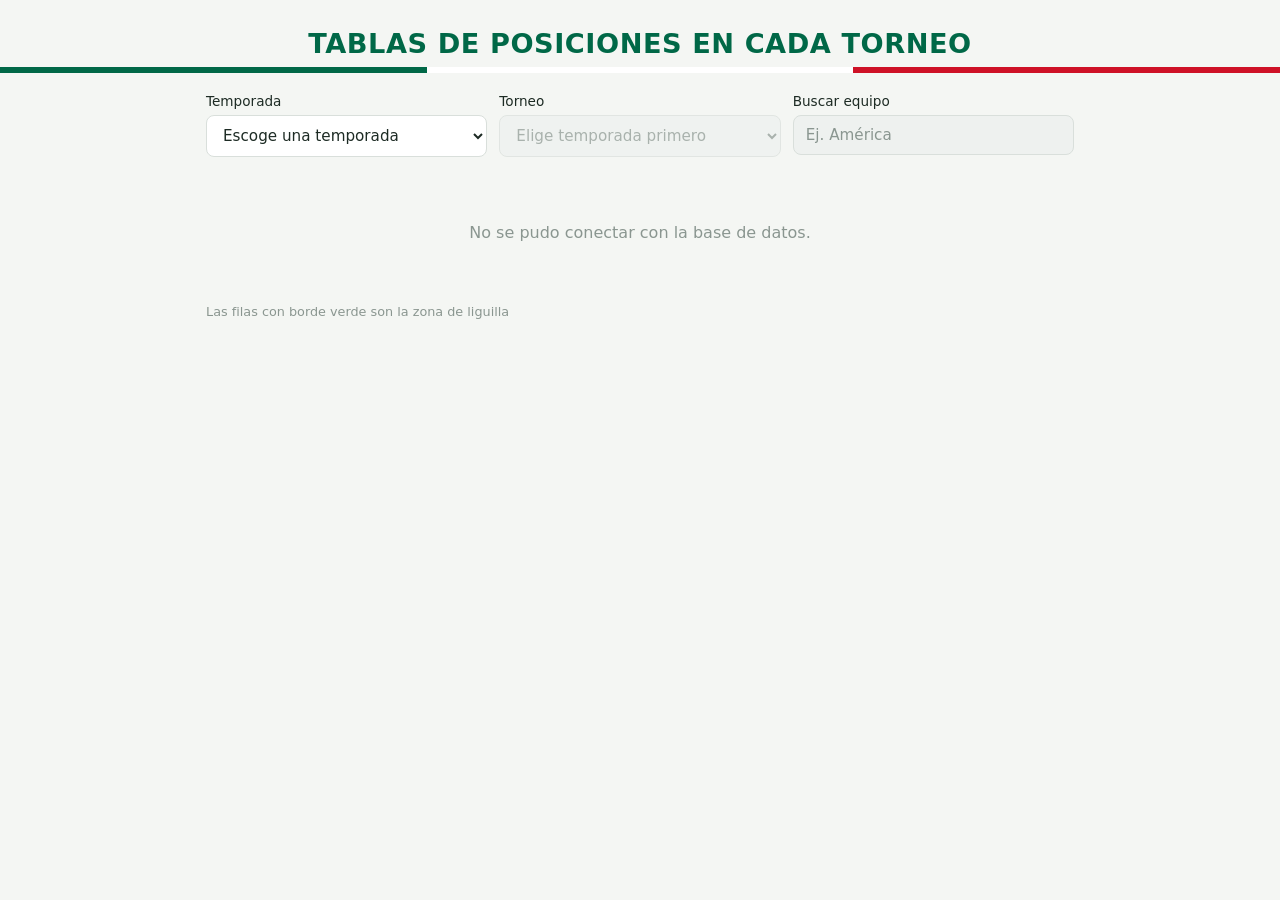
<file: liga-mx/liga-mx/index.html>
<!DOCTYPE html>
<html lang="es">
<head>
<meta charset="UTF-8">
<meta name="viewport" content="width=device-width, initial-scale=1">
<title>Liga MX · Tablas de posiciones</title>
<link rel="stylesheet" href="estilosposiciones.css">
</head>
<body>
<header>
  <h1>  Tablas de posiciones en cada torneo</h1>
</header>
<div class="encabezado"></div>
<div class="filtros">
  <div class="campo">
    <label for="temporada">Temporada</label>
    <select id="temporada"><option value="">Escoge una temporada</option></select>
  </div>
  <div class="campo">
    <label for="torneo">Torneo</label>
    <select id="torneo" disabled><option value="">Elige temporada primero</option></select>
  </div>
  <div class="campo">
    <label for="equipo">Buscar equipo</label>
    <input id="equipo" type="search" placeholder="Ej. América" disabled>
  </div>
</div>

<div class="tabla-wrap" id="resultado"><p class="msg">Selecciona una temporada</p></div>
<p class="nota">Las filas con borde verde son la zona de liguilla</p>

<script src="posiciones.js"></script>
</script>
</body>
</html>
</file>
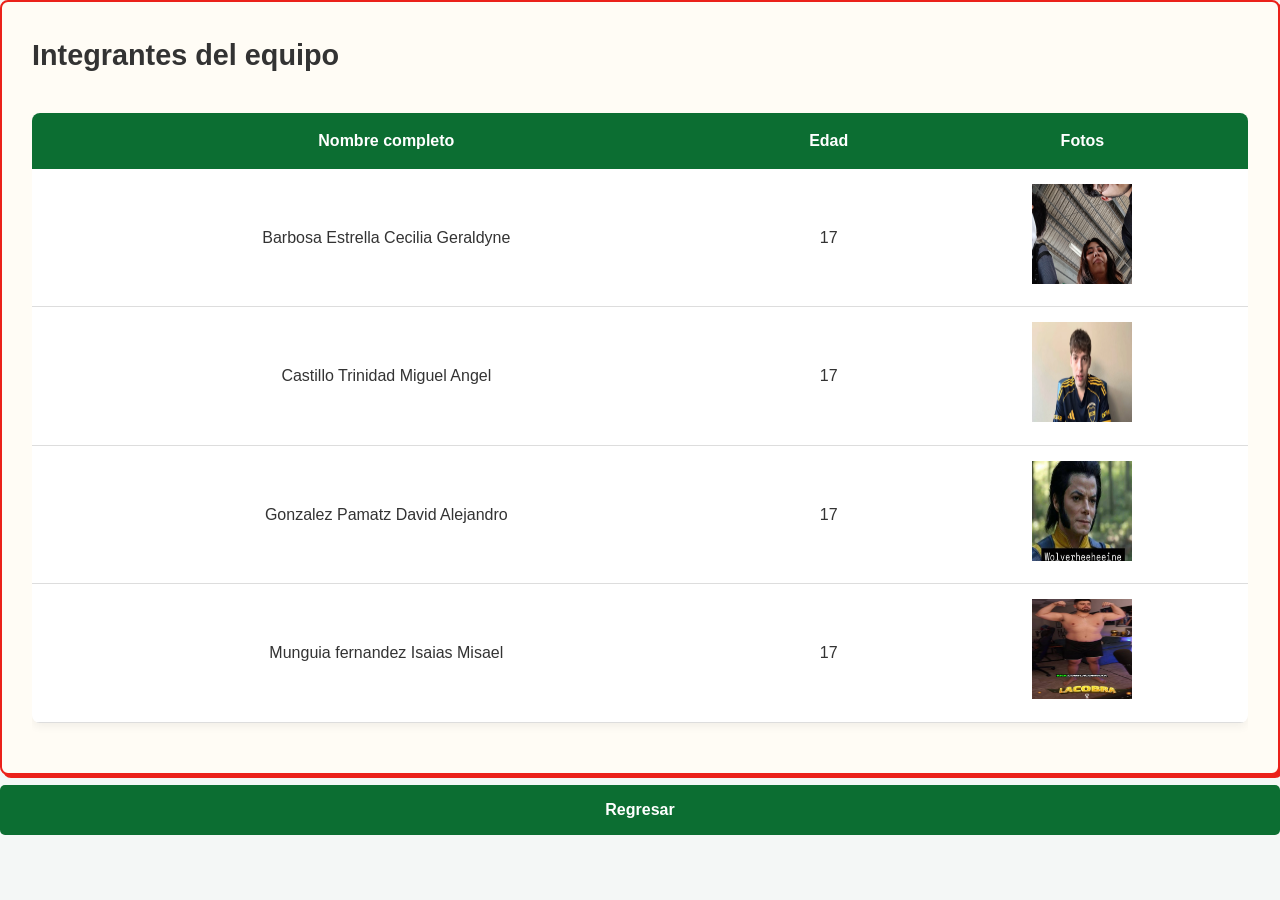
<file: conocenos.html>
<!DOCTYPE html>
<html lang="es">
<head>
    <meta charset="UTF-8">
    <meta name="viewport" content="width=device-width, initial-scale=1.0">
    <title>Conocenos</title>
     <link rel="stylesheet" href="css/estilos.css">
</head>
<body>
    
            <article class="articulo-contenido">
                <h2>Integrantes del equipo</h2>
                <div class="tabla-responsiva">
                    <table>
                        <thead>
                            <tr>
                                <th>Nombre completo</th>
                                <th>Edad</th>
                                <th>Fotos</th>
                            </tr>
                        </thead>
                        <tbody>
                            <tr>
                                <td>Barbosa Estrella Cecilia Geraldyne</td>
                                <td>17</td>
                                <td><img src="img/cecilia.jpg" alt="Foto de cecilia" width="100" height="100"></td>
                            </tr>
                            <tr>
                                <td>Castillo Trinidad Miguel Angel</td>
                                <td>17</td>
                                <td><img src="img/miguel.jpg" alt="Foto de miguel" width="100" height="100"></td>
                            </tr>
                            <tr>
                                <td>Gonzalez Pamatz David Alejandro</td>
                                <td>17</td>
                                <td><img src="img/David.jpg" alt="Foto de David" width="100" height="100"></td>
                            </tr>
                            <tr>
                                <td>Munguia fernandez Isaias Misael</td>
                                <td>17</td>
                                <td><img src="img/Isaias.jpg" alt="Foto de Isaias" width="100" height="100"></td>
                            </tr>
                        </tbody>
                    </table>
                </div>
            </article>
             <a href="index.html" target="_blank" class="btn-enlace">Regresar</a>
            </section>
</body>
</html>
</file>
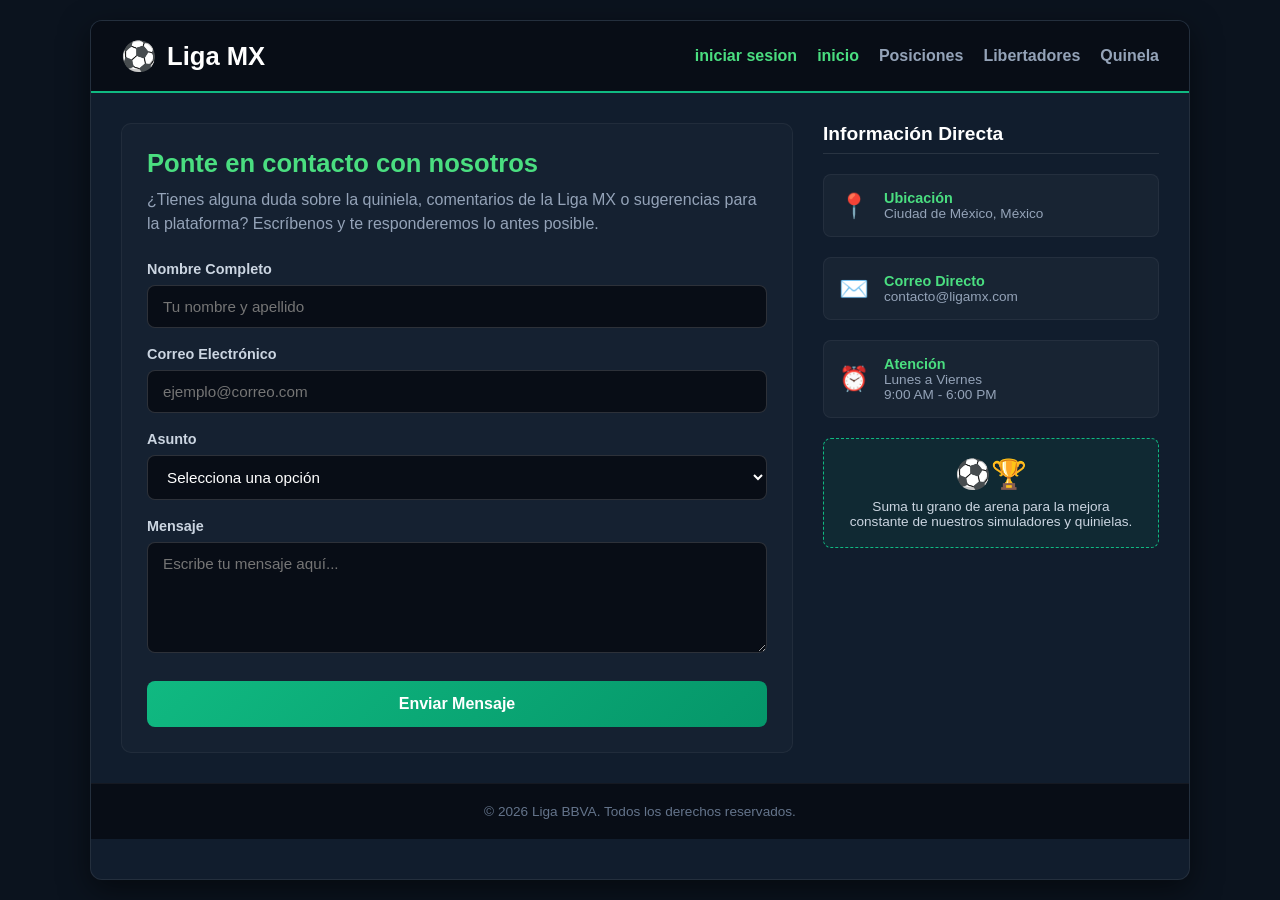
<file: Contacto.html>
<!DOCTYPE html>
<html lang="es">
<head>
    <meta charset="UTF-8">
    <meta name="viewport" content="width=device-width, initial-scale=1.0">
    <title>Contacto - Liga MX</title>
    <link rel="stylesheet" href="css/contacto.css">
</head>
<body>

    <div class="browser-frame">
        <!-- Encabezado / Navegación -->
        <header class="site-header">
            <div class="logo-container">
                <span class="logo-icon">⚽</span>
                <h1 class="site-title">Liga MX</h1>
            </div>
            <nav class="main-nav">
                <ul>
                    <li><a href="Ventana_de_sesion.html" class="active">iniciar sesion</a></li>
                    <li><a href="index.html" class="active">inicio</a></li>
                    <li><a href="liga-mx/liga-mx/index2.html">Posiciones</a></li>
                    <li><a href="libertadores.html">Libertadores</a></li>
                    <li><a href="ejercicios/quinela.html">Quinela</a></li>
                    
                </ul>
            </nav>
        </header>

        <!-- Contenido Principal -->
        <main class="site-main">
            <!-- Sección Formulario de Contacto -->
            <section class="content-section">
                <h2>Ponte en contacto con nosotros</h2>
                <p>¿Tienes alguna duda sobre la quiniela, comentarios de la Liga MX o sugerencias para la plataforma? Escríbenos y te responderemos lo antes posible.</p>

                <form class="contact-form" action="#" method="POST">
                    <div class="form-group">
                        <label for="nombre">Nombre Completo</label>
                        <input type="text" id="nombre" name="nombre" placeholder="Tu nombre y apellido" required>
                    </div>

                    <div class="form-group">
                        <label for="email">Correo Electrónico</label>
                        <input type="email" id="email" name="email" placeholder="ejemplo@correo.com" required>
                    </div>

                    <div class="form-group">
                        <label for="asunto">Asunto</label>
                        <select id="asunto" name="asunto" required>
                            <option value="" disabled selected>Selecciona una opción</option>
                            <option value="quiniela">Dudas sobre la Quiniela</option>
                            <option value="soporte">Soporte técnico</option>
                            <option value="sugerencia">Sugerencias o comentarios</option>
                            <option value="otro">Otro asunto</option>
                        </select>
                    </div>

                    <div class="form-group">
                        <label for="mensaje">Mensaje</label>
                        <textarea id="mensaje" name="mensaje" rows="5" placeholder="Escribe tu mensaje aquí..." required></textarea>
                    </div>

                    <button type="submit" class="btn-primary">Enviar Mensaje</button>
                </form>
            </section>

            <!-- Barra Lateral con información directa -->
            <aside class="sidebar">
                <h3>Información Directa</h3>
                
                <div class="info-card">
                    <span class="card-icon">📍</span>
                    <div>
                        <h4>Ubicación</h4>
                        <p>Ciudad de México, México</p>
                    </div>
                </div>

                <div class="info-card">
                    <span class="card-icon">✉️</span>
                    <div>
                        <h4>Correo Directo</h4>
                        <p>contacto@ligamx.com</p>
                    </div>
                </div>

                <div class="info-card">
                    <span class="card-icon">⏰</span>
                    <div>
                        <h4>Atención</h4>
                        <p>Lunes a Viernes<br>9:00 AM - 6:00 PM</p>
                    </div>
                </div>

                <div class="info-box">
                    <span class="globe-icon">⚽🏆</span>
                    <p>Suma tu grano de arena para la mejora constante de nuestros simuladores y quinielas.</p>
                </div>
            </aside>
        </main>

        <!-- Pie de página -->
        <footer class="site-footer">
            <p>&copy; 2026 Liga BBVA. Todos los derechos reservados.</p>
        </footer>
    </div>

</body>
</html>
</file>
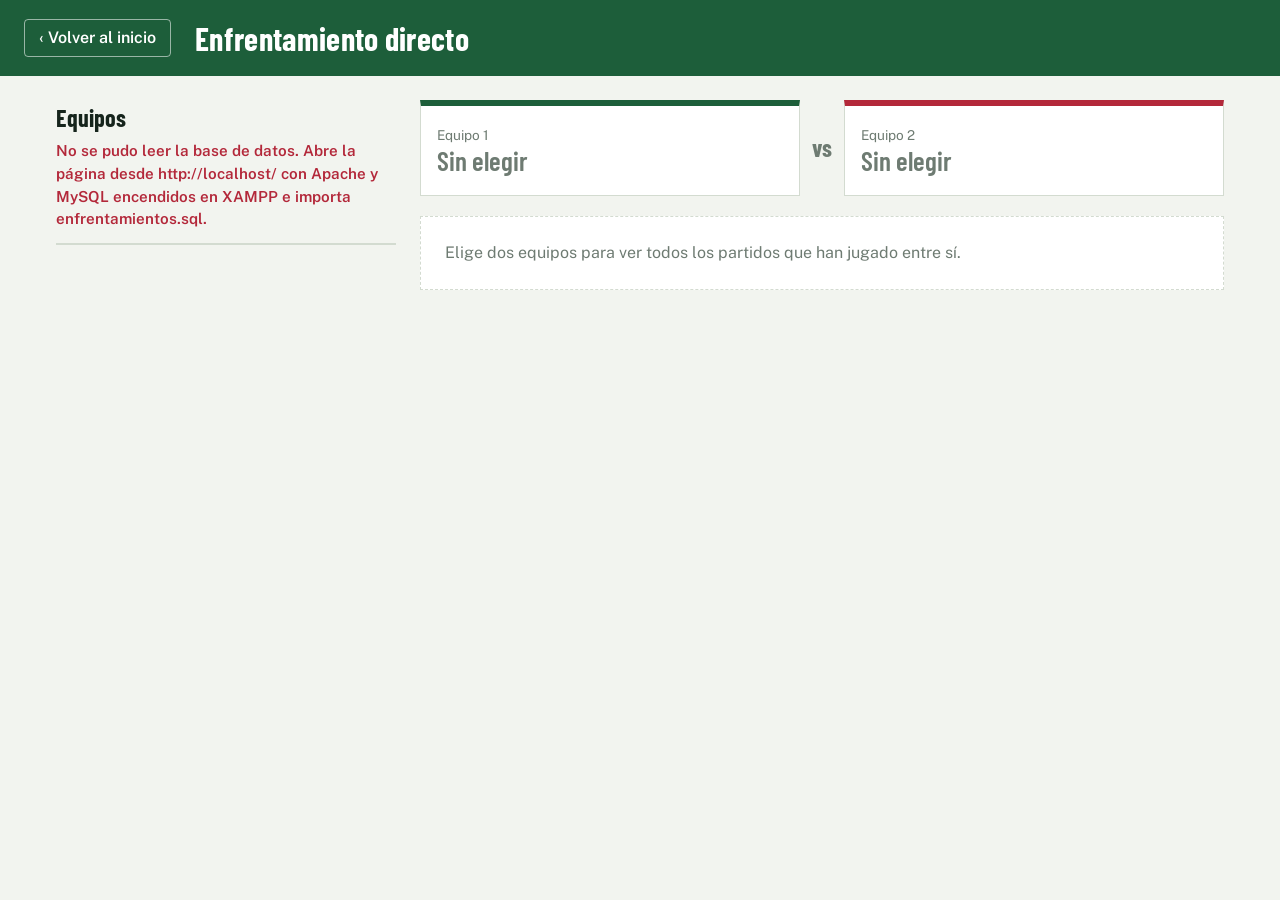
<file: enfrentamiento_directo.html>
<!DOCTYPE html>
<html lang="es">
<head>
    <meta charset="UTF-8">
    <meta name="viewport" content="width=device-width, initial-scale=1.0">
    <title>Enfrentamiento directo - Liga MX</title>
    <link rel="preconnect" href="https://fonts.googleapis.com">
    <link rel="preconnect" href="https://fonts.gstatic.com" crossorigin>
    <link href="https://fonts.googleapis.com/css2?family=Barlow+Condensed:wght@600;700&family=Public+Sans:wght@400;600&display=swap" rel="stylesheet">
    <link rel="stylesheet" href="css/enfrentamiento.css">
</head>
<body>
    <header class="barra">
        <a class="volver" href="index.html">&#8249; Volver al inicio</a>
        <h1>Enfrentamiento directo</h1>
    </header>

    <main class="tablero">
        <section class="lista" aria-labelledby="t-lista">
            <h2 id="t-lista">Equipos</h2>
            <p class="ayuda" id="ayuda" aria-live="polite"></p>
            <ul id="lista-equipos"></ul>
        </section>

        <section class="duelo" aria-labelledby="t-duelo">
            <h2 id="t-duelo" class="oculto">Duelo</h2>
            <div class="ranuras">
                <button type="button" class="ranura r1" id="ranura1"></button>
                <span class="vs">vs</span>
                <button type="button" class="ranura r2" id="ranura2"></button>
            </div>
            <div id="resultado" aria-live="polite"></div>
        </section>
    </main>

    <script src="js/enfrentamiento.js"></script>
</body>
</html>
</file>
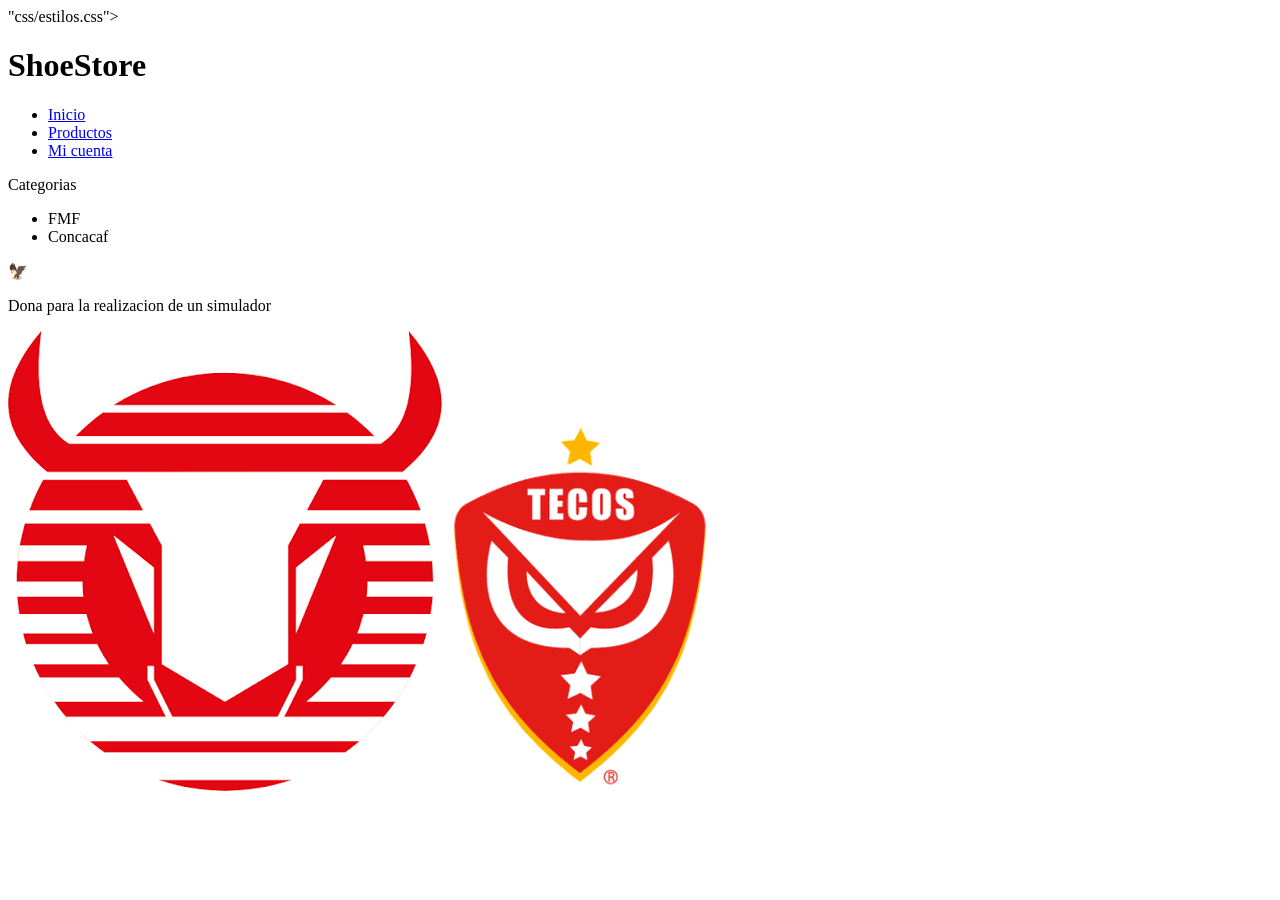
<file: examen.html>
<!DOCTYPE html>
<html lang="en">
<head>
    <meta charset="UTF-8">
    <meta name="viewport" content="width=device-width, initial-scale=1.0">
    <title>ShoeStore</title>
    "css/estilos.css">
</head>
<body>
     <header class="site-header">
        <div class="logo-container">
            
            <h1 class="site-title">ShoeStore</h1>
        </div>
    </header>
    
    <nav class="navbar">
        <ul class="nav-links">
            <li><a href="#">Inicio</a></li>
            <li><a href="#">Productos</a></li>
            <li><a href="#">Mi cuenta</a></li>
            </ul>
    </nav>
 <main class="layout-principal">
        <aside class="sidebar">
            <p>Categorias</p>
            <ul>
                <li>FMF</li>
                <li>Concacaf</li>
            </ul>
            <div class="info-box">
                <span class="globe-icon">🦅</span>
                <p>Dona para la realizacion de un simulador</p>
                <img src="img/toros.png" alt="Toros" class="main-image">
                <img src="img/tecos.png" alt="Tecos" class="main-image">
            </div>
        </aside>
</main>
</body>
</html>
</file>
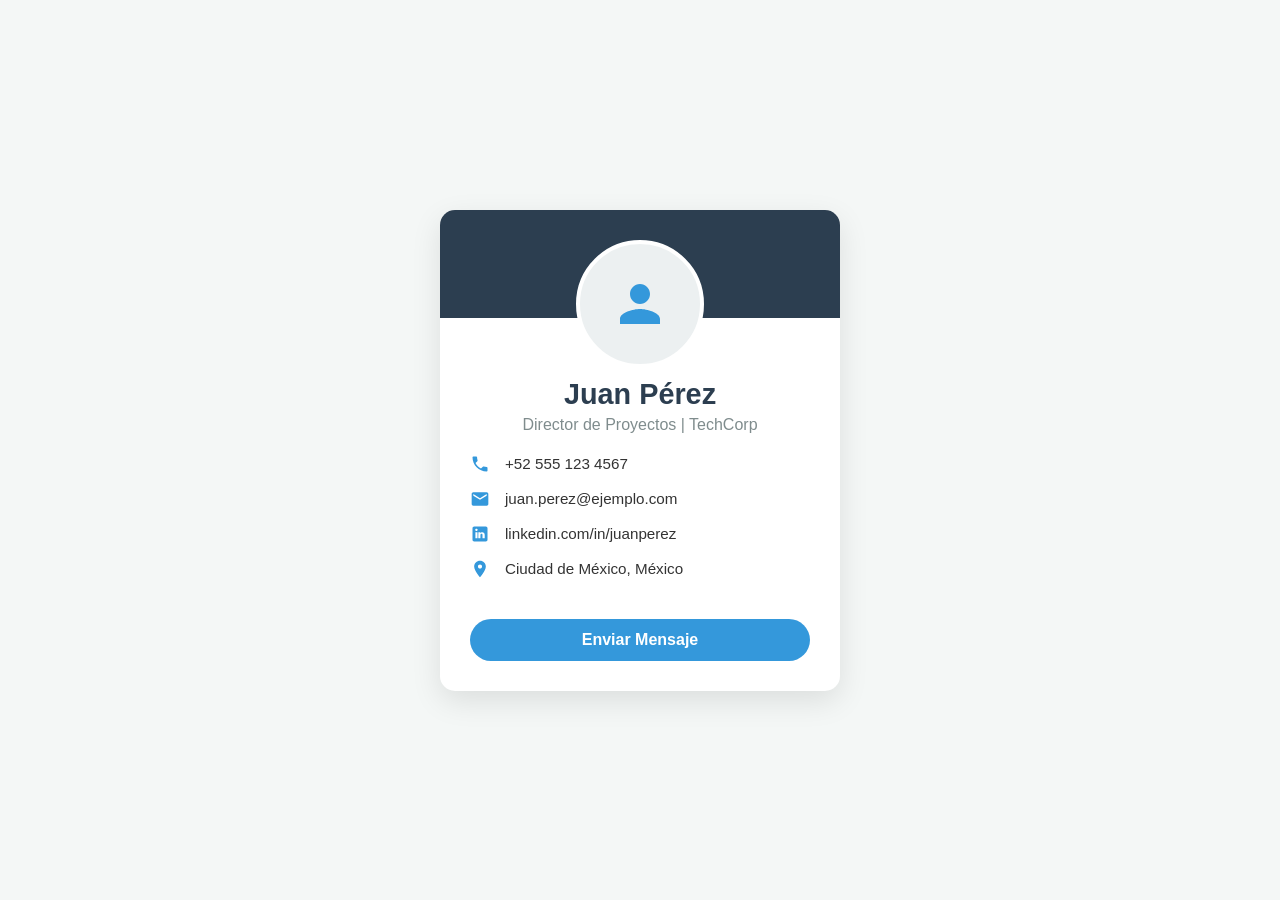
<file: ficha_de_contacto.html>
<!DOCTYPE html>
<html lang="es">
<head>
    <meta charset="UTF-8">
    <meta name="viewport" content="width=device-width, initial-scale=1.0">
    <title>Ficha de Contacto</title>
    <style>
        :root {
            --primary-color: #2c3e50;
            --secondary-color: #3498db;
            --text-color: #333;
            --bg-color: #f4f7f6;
            --card-bg: #ffffff;
        }

        body {
            font-family: 'Segoe UI', Tahoma, Geneva, Verdana, sans-serif;
            background-color: var(--bg-color);
            display: flex;
            justify-content: center;
            align-items: center;
            min-height: 100vh;
            margin: 0;
            padding: 20px;
            box-sizing: border-box;
        }

        .contact-card {
            background-color: var(--card-bg);
            border-radius: 15px;
            box-shadow: 0 10px 30px rgba(0, 0, 0, 0.1);
            overflow: hidden;
            width: 100%;
            max-width: 400px;
            transition: transform 0.3s ease;
        }

        .contact-card:hover {
            transform: translateY(-5px);
        }

        .card-header {
            background-color: var(--primary-color);
            padding: 30px 20px;
            text-align: center;
            position: relative;
        }

        .profile-pic {
            width: 120px;
            height: 120px;
            border-radius: 50%;
            border: 4px solid var(--card-bg);
            background-color: #ecf0f1;
            margin: 0 auto -80px;
            position: relative;
            z-index: 1;
            display: flex;
            justify-content: center;
            align-items: center;
            font-size: 3rem;
            color: var(--secondary-color);
            object-fit: cover;
        }

        .card-body {
            padding: 60px 30px 30px;
            text-align: center;
        }

        .name {
            margin: 0;
            font-size: 1.8rem;
            color: var(--primary-color);
            font-weight: 600;
        }

        .title {
            color: #7f8c8d;
            font-size: 1rem;
            margin-top: 5px;
            margin-bottom: 20px;
            font-weight: 500;
        }

        .contact-info {
            list-style: none;
            padding: 0;
            margin: 0;
            text-align: left;
        }

        .contact-info li {
            display: flex;
            align-items: center;
            margin-bottom: 15px;
            font-size: 0.95rem;
            color: var(--text-color);
        }

        .contact-info li svg {
            width: 20px;
            height: 20px;
            fill: var(--secondary-color);
            margin-right: 15px;
            flex-shrink: 0;
        }

        .contact-info a {
            color: var(--text-color);
            text-decoration: none;
            transition: color 0.2s;
        }

        .contact-info a:hover {
            color: var(--secondary-color);
        }

        .btn-contact {
            display: inline-block;
            background-color: var(--secondary-color);
            color: white;
            padding: 12px 25px;
            border-radius: 25px;
            text-decoration: none;
            font-weight: 600;
            margin-top: 25px;
            width: 100%;
            box-sizing: border-box;
            transition: background-color 0.3s;
        }

        .btn-contact:hover {
            background-color: #2980b9;
        }
    </style>
</head>
<body>

    <div class="contact-card">
        <div class="card-header">
            <!-- You can replace this div with an img tag for a real photo -->
            <div class="profile-pic">
                <svg viewBox="0 0 24 24" width="60" height="60" fill="currentColor">
                    <path d="M12 12c2.21 0 4-1.79 4-4s-1.79-4-4-4-4 1.79-4 4 1.79 4 4 4zm0 2c-2.67 0-8 1.34-8 4v2h16v-2c0-2.66-5.33-4-8-4z"/>
                </svg>
            </div>
        </div>
        <div class="card-body">
            <h1 class="name">Juan Pérez</h1>
            <p class="title">Director de Proyectos | TechCorp</p>
            
            <ul class="contact-info">
                <li>
                    <svg viewBox="0 0 24 24">
                        <path d="M6.62 10.79c1.44 2.83 3.76 5.14 6.59 6.59l2.2-2.2c.27-.27.67-.36 1.02-.24 1.12.37 2.33.57 3.57.57.55 0 1 .45 1 1V20c0 .55-.45 1-1 1-9.39 0-17-7.61-17-17 0-.55.45-1 1-1h3.5c.55 0 1 .45 1 1 0 1.25.2 2.45.57 3.57.11.35.03.74-.25 1.02l-2.2 2.2z"/>
                    </svg>
                    <a href="tel:+525551234567">+52 555 123 4567</a>
                </li>
                <li>
                    <svg viewBox="0 0 24 24">
                        <path d="M20 4H4c-1.1 0-1.99.9-1.99 2L2 18c0 1.1.9 2 2 2h16c1.1 0 2-.9 2-2V6c0-1.1-.9-2-2-2zm0 4l-8 5-8-5V6l8 5 8-5v2z"/>
                    </svg>
                    <a href="mailto:juan.perez@ejemplo.com">juan.perez@ejemplo.com</a>
                </li>
                <li>
                    <svg viewBox="0 0 24 24">
                        <path d="M19 3H5c-1.1 0-2 .9-2 2v14c0 1.1.9 2 2 2h14c1.1 0 2-.9 2-2V5c0-1.1-.9-2-2-2zM9 17H6.5v-7H9v7zM7.69 8.52c-.83 0-1.45-.66-1.45-1.48 0-.84.64-1.48 1.48-1.48s1.46.64 1.48 1.48c0 .82-.64 1.48-1.51 1.48zm9.81 8.48h-2.5v-3.79c0-.95-.34-1.6-1.19-1.6-.65 0-1.04.44-1.21.86-.06.15-.08.36-.08.57V17h-2.5s.03-6.35 0-7h2.5v.99c.33-.51.92-1.24 2.26-1.24 1.65 0 2.88 1.08 2.88 3.41V17z"/>
                    </svg>
                    <a href="https://linkedin.com/in/ejemplo" target="_blank">linkedin.com/in/juanperez</a>
                </li>
                <li>
                    <svg viewBox="0 0 24 24">
                        <path d="M12 2C8.13 2 5 5.13 5 9c0 5.25 7 13 7 13s7-7.75 7-13c0-3.87-3.13-7-7-7zm0 9.5c-1.38 0-2.5-1.12-2.5-2.5s1.12-2.5 2.5-2.5 2.5 1.12 2.5 2.5-1.12 2.5-2.5 2.5z"/>
                    </svg>
                    <span>Ciudad de México, México</span>
                </li>
            </ul>
            
            <a href="mailto:juan.perez@ejemplo.com" class="btn-contact">Enviar Mensaje</a>
        </div>
    </div>

</body>
</html>
</file>
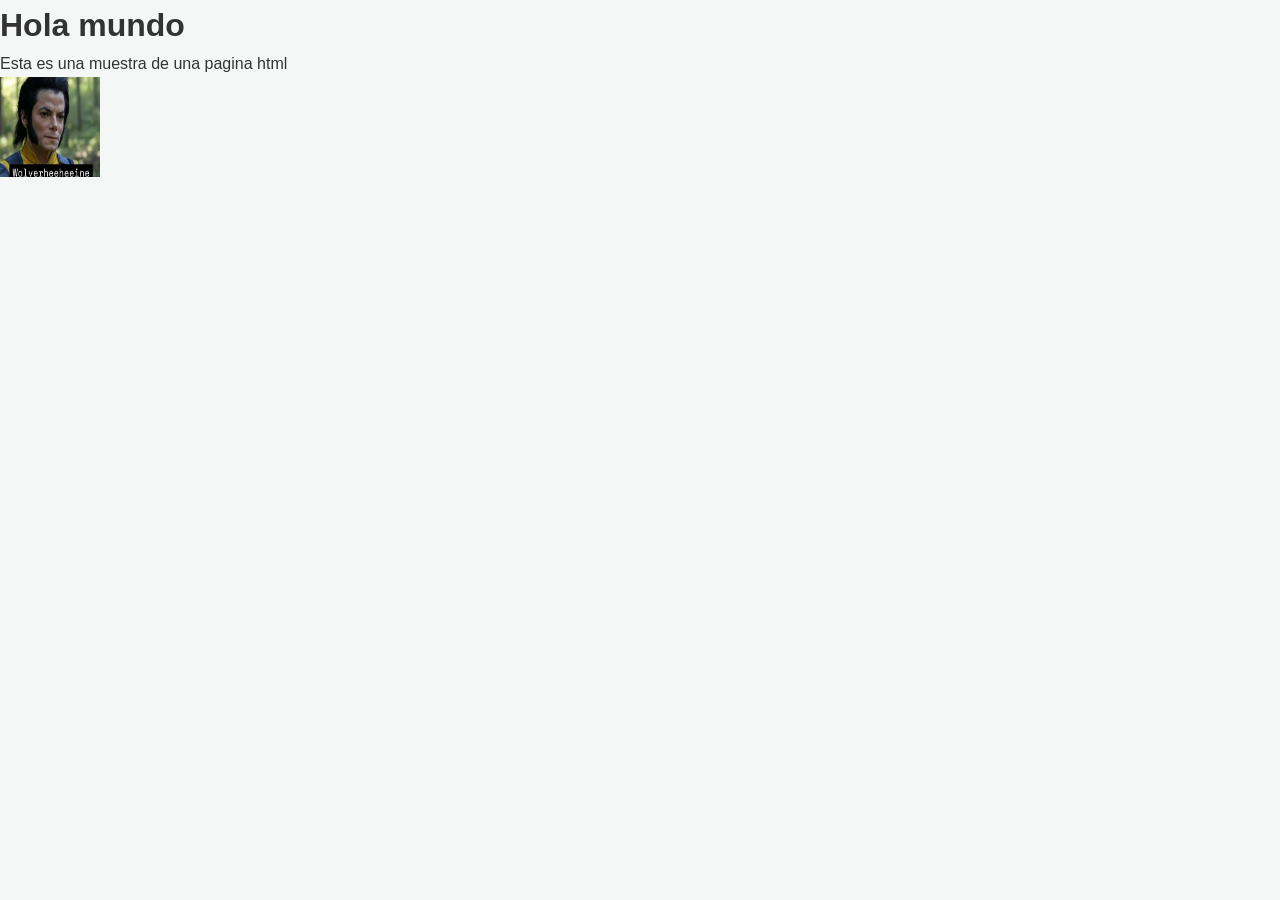
<file: holamundo.html>
<!DOCTYPE html>
<html lang="en">
<head>
    <meta charset="UTF-8">
    <meta name="viewport" content="width=device-width, initial-scale=1.0">
    <title>Holamundo</title>
     <link rel="stylesheet" href="css/estilos.css">
</head>
<body>
     <h1>Hola mundo</h1>
     <p>Esta es una muestra de una pagina html</p>
     <img src="img/David.jpg" alt="Foto de David" width="100" height="100">
</body>
</html>
</file>
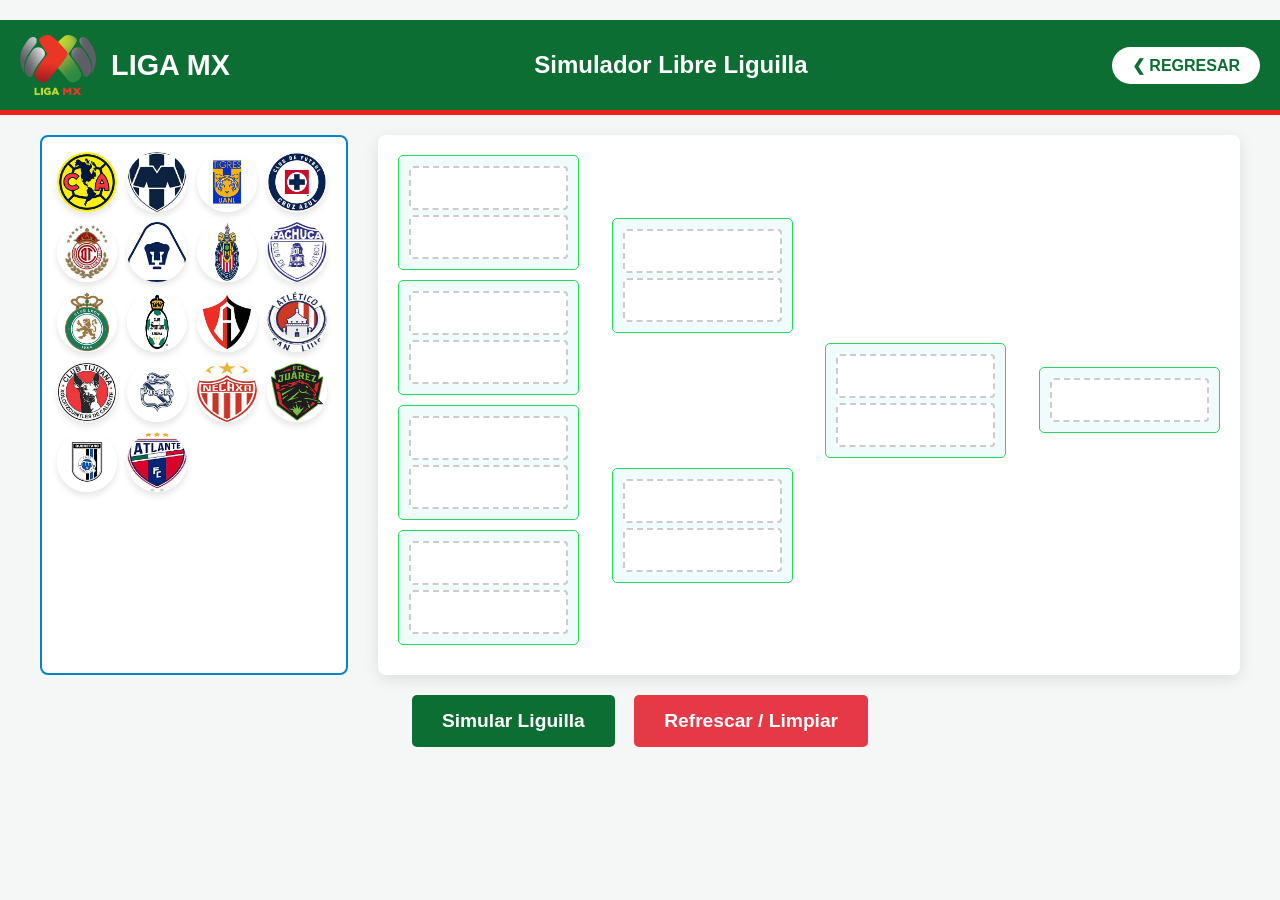
<file: simulador_libre.html>
<!DOCTYPE html>
<html lang="es">
<head>
    <meta charset="UTF-8">
    <meta name="viewport" content="width=device-width, initial-scale=1.0">
    <title>Simulador Libre - Liga MX</title>
    <link rel="stylesheet" href="css/simulador.css">
    <style>
        .header-simulador {
            display: flex;
            justify-content: space-between;
            align-items: center;
            padding: 15px 30px;
        }
        .logo-container {
            display: flex;
            align-items: center;
            gap: 15px;
        }
        .logo-container span {
            font-size: 2.5rem;
        }
        .logo-container h1 {
            margin: 0;
            font-size: 1.8rem;
        }
        .btn-regresar {
            background-color: #fff;
            color: #0c6e32;
            padding: 10px 20px;
            border-radius: 20px;
            text-decoration: none;
            font-weight: bold;
            transition: background-color 0.3s;
        }
        .btn-regresar:hover {
            background-color: #e0e0e0;
        }
        .equipo-draggable.bloqueado {
            opacity: 0.3;
            cursor: not-allowed !important;
            transform: none !important;
        }
        .btn-reiniciar {
            background-color: #e63946;
            color: #fff;
            border: none;
            padding: 15px 30px;
            font-size: 1.2rem;
            border-radius: 5px;
            cursor: pointer;
            font-weight: bold;
            margin-left: 15px;
        }
        .btn-reiniciar:hover {
            background-color: #c1121f;
        }
    </style>
</head>
<body>
    <header class="header-simulador">
        <div class="logo-container">
           <img src="img/ligamx.png" alt="Logo Liga MX" class="logo-img">
            <h1 class="site-title">LIGA MX</h1>
        </div>
        <h2 style="margin: 0;">Simulador Libre Liguilla</h2>
        <div class="header-links">
            <a href="index.html" class="btn-regresar">❮ REGRESAR</a>
        </div>
    </header>

    <div class="simulador-container">
        <aside class="banco-equipos" id="banco-equipos">
            <img src="img/america.jpg" class="equipo-draggable" draggable="true" id="eq-america" data-poder="85">
            <img src="img/monterrey.jpg" class="equipo-draggable" draggable="true" id="eq-monterrey" data-poder="84">
            <img src="img/tigres.jpg" class="equipo-draggable" draggable="true" id="eq-tigres" data-poder="83">
            <img src="img/cruzazul.jpg" class="equipo-draggable" draggable="true" id="eq-cruzazul" data-poder="82">
            <img src="img/toluca.jpg" class="equipo-draggable" draggable="true" id="eq-toluca" data-poder="80">
            <img src="img/pumas.jpg" class="equipo-draggable" draggable="true" id="eq-pumas" data-poder="79">
            <img src="img/chivas.jpg" class="equipo-draggable" draggable="true" id="eq-chivas" data-poder="78">
            <img src="img/pachuca.jpg" class="equipo-draggable" draggable="true" id="eq-pachuca" data-poder="77">
            <img src="img/leon.jpg" class="equipo-draggable" draggable="true" id="eq-leon" data-poder="76">
            <img src="img/santos.jpg" class="equipo-draggable" draggable="true" id="eq-santos" data-poder="75">
            <img src="img/atlas.jpg" class="equipo-draggable" draggable="true" id="eq-atlas" data-poder="74">
            <img src="img/sanluis.jpg" class="equipo-draggable" draggable="true" id="eq-sanluis" data-poder="73">
            <img src="img/tijuana.jpg" class="equipo-draggable" draggable="true" id="eq-tijuana" data-poder="72">
            <img src="img/puebla.jpg" class="equipo-draggable" draggable="true" id="eq-puebla" data-poder="71">
            <img src="img/necaxa.jpg" class="equipo-draggable" draggable="true" id="eq-necaxa" data-poder="70">
            <img src="img/juarez.jpg" class="equipo-draggable" draggable="true" id="eq-juarez" data-poder="68">
            <img src="img/queretaro.jpg" class="equipo-draggable" draggable="true" id="eq-queretaro" data-poder="67">
            <img src="img/atlante.jpg" class="equipo-draggable" draggable="true" id="eq-atlante" data-poder="65">
        </aside>

        <main class="bracket">
            <div class="ronda cuartos" id="cuartos">
                <div class="partido" data-partido="cf1">
                    <div class="slot-equipo dropzone"></div>
                    <div class="slot-equipo dropzone"></div>
                </div>
                <div class="partido" data-partido="cf2">
                    <div class="slot-equipo dropzone"></div>
                    <div class="slot-equipo dropzone"></div>
                </div>
                <div class="partido" data-partido="cf3">
                    <div class="slot-equipo dropzone"></div>
                    <div class="slot-equipo dropzone"></div>
                </div>
                <div class="partido" data-partido="cf4">
                    <div class="slot-equipo dropzone"></div>
                    <div class="slot-equipo dropzone"></div>
                </div>
            </div>

            <div class="ronda semis" id="semis">
                <div class="partido" data-partido="sf1">
                    <div class="slot-equipo destino-sf1-1"></div>
                    <div class="slot-equipo destino-sf1-2"></div>
                </div>
                <div class="partido" data-partido="sf2">
                    <div class="slot-equipo destino-sf2-1"></div>
                    <div class="slot-equipo destino-sf2-2"></div>
                </div>
            </div>

            <div class="ronda final" id="final">
                <div class="partido" data-partido="final">
                    <div class="slot-equipo destino-f-1"></div>
                    <div class="slot-equipo destino-f-2"></div>
                </div>
            </div>

            <div class="ronda campeon" id="campeon">
                <div class="partido">
                    <div class="slot-equipo destino-campeon"></div>
                </div>
            </div>
        </main>
    </div>

    <div class="controles">
        <button class="btn-simular" id="btn-simular-libre">Simular Liguilla</button>
        <button class="btn-reiniciar" id="btn-reiniciar-libre">Refrescar / Limpiar</button>
    </div>

    <script src="js/simulador_libre.js"></script>
</body>
</html>
</file>
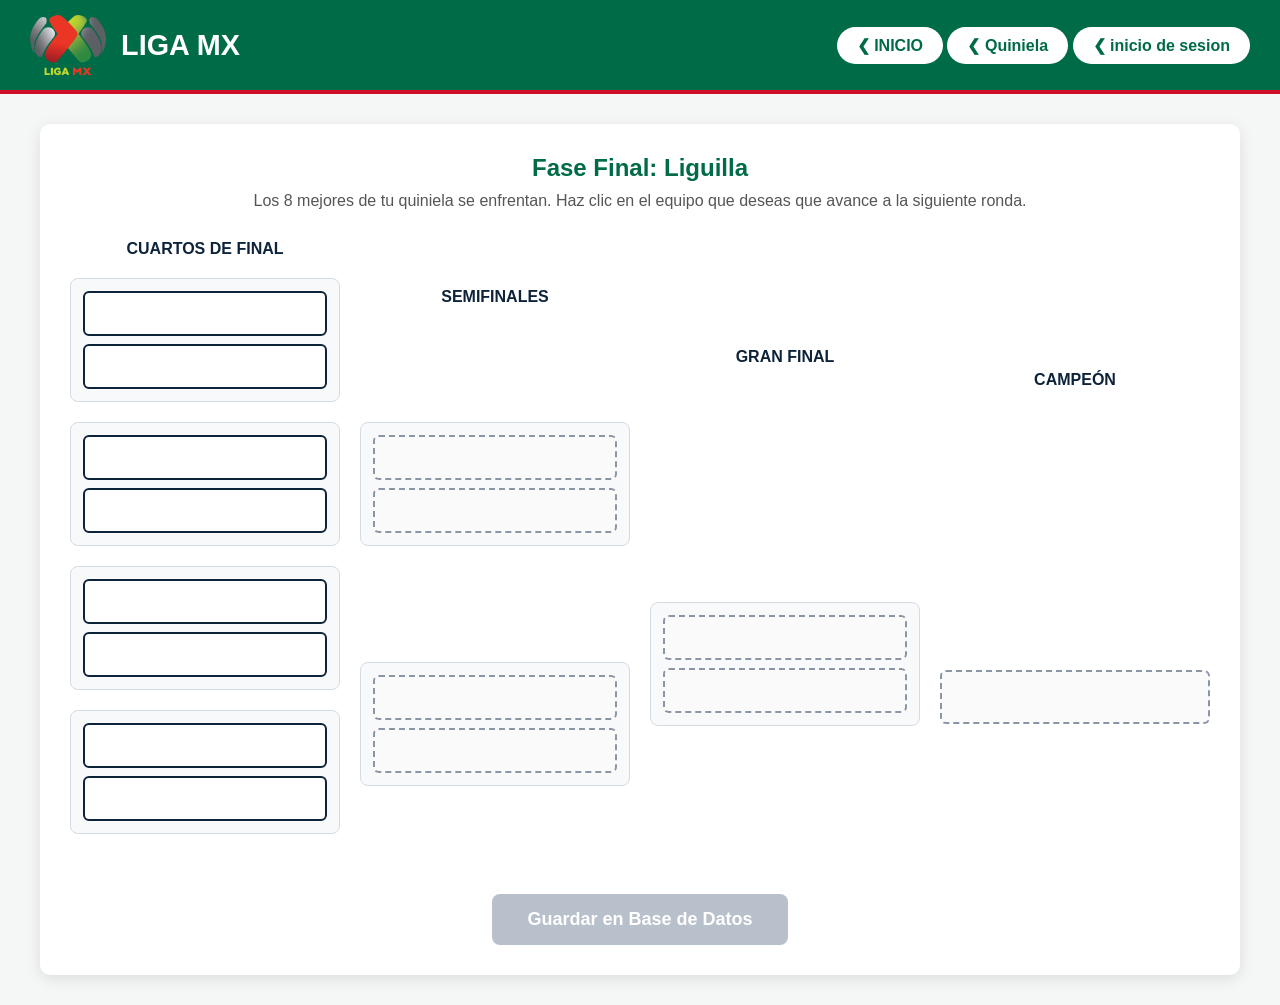
<file: simulador_oficial.html>
<!DOCTYPE html>
<html lang="es">
<head>
    <meta charset="UTF-8">
    <meta name="viewport" content="width=device-width, initial-scale=1.0">
    <title>Liguilla Oficial - Liga MX</title>
    <link rel="stylesheet" href="css/bracket.css">
</head>
<body>
    <header class="header-oficial">
        <div class="logo-container">
           <img src="img/ligamx.png" alt="Logo Liga MX" class="logo-img">
            <h1 class="site-title">LIGA MX</h1>
        </div>
        <div class="header-links">
            <a href="index.html" class="btn-regresar">❮ INICIO</a>
             <a href="ejercicios/quinela.html" class="btn-regresar">❮ Quiniela</a>
            <a href="Ventana_de_sesion.html" class="btn-regresar">❮ inicio de sesion</a>
        </div>
    </header>

    <main class="bracket-container">
        <div class="instrucciones">
            <h2>Fase Final: Liguilla</h2>
            <p>Los 8 mejores de tu quiniela se enfrentan. Haz clic en el equipo que deseas que avance a la siguiente ronda.</p>
        </div>
        
        <div class="bracket">
            <div class="fase cuartos">
                <h3>Cuartos de Final</h3>
                <div class="llave" id="llave-cf1">
                    <button class="slot-equipo" id="cf1-L" data-target="sf1-L"></button>
                    <button class="slot-equipo" id="cf1-V" data-target="sf1-L"></button>
                </div>
                <div class="llave" id="llave-cf2">
                    <button class="slot-equipo" id="cf2-L" data-target="sf1-V"></button>
                    <button class="slot-equipo" id="cf2-V" data-target="sf1-V"></button>
                </div>
                <div class="llave" id="llave-cf3">
                    <button class="slot-equipo" id="cf3-L" data-target="sf2-L"></button>
                    <button class="slot-equipo" id="cf3-V" data-target="sf2-L"></button>
                </div>
                <div class="llave" id="llave-cf4">
                    <button class="slot-equipo" id="cf4-L" data-target="sf2-V"></button>
                    <button class="slot-equipo" id="cf4-V" data-target="sf2-V"></button>
                </div>
            </div>

            <div class="fase semis">
                <h3>Semifinales</h3>
                <div class="llave" id="llave-sf1">
                    <button class="slot-equipo vacio" id="sf1-L" data-target="final-L"></button>
                    <button class="slot-equipo vacio" id="sf1-V" data-target="final-L"></button>
                </div>
                <div class="llave" id="llave-sf2">
                    <button class="slot-equipo vacio" id="sf2-L" data-target="final-V"></button>
                    <button class="slot-equipo vacio" id="sf2-V" data-target="final-V"></button>
                </div>
            </div>

            <div class="fase final">
                <h3>Gran Final</h3>
                <div class="llave" id="llave-final">
                    <button class="slot-equipo vacio" id="final-L" data-target="campeon"></button>
                    <button class="slot-equipo vacio" id="final-V" data-target="campeon"></button>
                </div>
            </div>
            
            <div class="fase campeon-fase">
                <h3>Campeón</h3>
                <div class="slot-equipo vacio campeon-slot" id="campeon"></div>
            </div>
        </div>

        <div class="acciones">
            <button id="btn-guardar-bd" class="btn-guardar" disabled>Guardar en Base de Datos</button>
        </div>
    </main>

    <script src="js/simulador_oficial.js"></script>
</body>
</html>
</file>
<file: liga-mx/liga-mx/estilosposiciones.css>
:root {
    --verde: #006847;
    --verde-oscuro: #00543a;
    --fondo: #f4f6f3;
    --borde: #d9dfdb;
    --texto: #1d2b24;
    --suave: #8a9690;
  }
  * { box-sizing:border-box; }
  body { 
    margin:0; font-family:"Segoe UI",system-ui,-apple-system,Roboto,Arial,sans-serif; background:var(--fondo); color:var(--texto); min-height:100vh; }
    .encabezado {
  height:6px; background:linear-gradient(90deg, #006847 0 33.33%, #ffffff 33.33% 66.66%, #ce1126 66.66% 100%); } 
  header { 
    text-align:center; padding:28px 16px 8px;
  .encabezado {
  height:6px; background:linear-gradient(90deg, #006847 0 33.33%, #ffffff 33.33% 66.66%, #ce1126 66.66% 100%); } 
}
  h1 { 
    margin:0; font-size:1.7rem; font-weight:900; text-transform:uppercase; letter-spacing:.02em; color:var(--verde); }
  h1 span {
     color:var(--texto); }
  header p { 
    color:var(--suave); margin:6px 0 0; }
  .filtros { 
    display:flex; flex-wrap:wrap; gap:12px; max-width:900px; margin:20px auto; padding:0 16px; }
  .campo {
     flex:1 1 220px; display:flex; flex-direction:column; gap:6px; }
  label {
     font-size:.85rem; color:var(--texto); }
  select, input {
     padding:10px 12px; border-radius:8px; border:1px solid var(--borde); background:#fff; color:var(--texto); font-size:.95rem; font-family:inherit; }
  select::placeholder, input::placeholder {
     color:var(--suave); }
  select:disabled, input:disabled { 
    background:#eef1ef; color:var(--suave); }
  select:focus, input:focus {
     outline:none; border-color:var(--verde); box-shadow:0 0 0 3px rgba(0,104,71,.15); }
  .tabla-wrap {
     max-width:900px; margin:0 auto 40px; padding:0 16px; overflow-x:auto; }
  table {
     width:100%; border-collapse:collapse; background:#fff; border:2px solid var(--verde); border-radius:10px; overflow:hidden; box-shadow:0 6px 18px rgba(0,104,71,.12); }
  th, td {
     padding:10px 12px; text-align:center; white-space:nowrap; }
  th {
     background:var(--verde); color:#fff; font-size:.75rem; text-transform:uppercase; letter-spacing:.04em; }
  td.equipo, th.equipo { 
    text-align:left; }
  tbody tr {
     border-top:1px solid var(--borde); }
  tbody tr:nth-child(even) { 
    background:#f8faf8; }
  tbody tr:hover {
     background:#e9f3ee; }
  .liguilla td:first-child {
     border-left:4px solid var(--verde); }
  .pts {
     font-weight:700; color:var(--verde); }
  .msg {
     text-align:center; color:var(--suave); padding:30px 0; }
  .nota { 
    max-width:900px; margin:-24px auto 40px; padding:0 16px; color:var(--suave); font-size:.8rem; }
</file>
<file: css/estilos.css>
:root {
    --color-primary: #0c6e32;
    --color-accent-yellow: #eb211a;
    --color-accent-cyan: #21db5f;
    --color-accent-pink: #e04176;
    --color-text-dark: #333;
    --color-text-light: #f5f5f5;
    --font-family: 'Segoe UI', Tahoma, Geneva, Verdana, sans-serif;
    --bg-color: #f4f7f6;
}

* {
    box-sizing: border-box;
    margin: 0;
    padding: 0;
}

body {
    font-family: var(--font-family);
    background-color: var(--bg-color);
    color: var(--color-text-dark);
    line-height: 1.6;
    display: flex;
    flex-direction: column;
    min-height: 100vh;
}

.site-header {
    background-color: var(--color-primary);
    color: var(--bg-color);
    padding: 15px 30px;
    display: flex;
    justify-content: flex-start; /* Alinea el contenedor del logo a la izquierda */
    align-items: center;
    border-bottom: 5px solid var(--color-acento);
}

.logo-container {
    display: flex;
    align-items: center;
    gap: 15px;
}

.logo-img {
    height: 60px;       /* Ajusta la altura según qué tan grande lo quieras */
    width: auto;        /* Mantiene la proporción original del PNG */
    object-fit: contain;
    border-radius: 0;   /* Evita que herede bordes redondeados si tienes reglas generales para img */
}


.site-title {
    font-size: 2rem;
    font-weight: 700;
    text-transform: uppercase;
    letter-spacing: 2px;
}

.navbar {
    background-color: #d80a0a;
    padding: 15px 20px;
    box-shadow: 0 4px 6px rgba(0,0,0,0.1);
    position: sticky;
    top: 0;
    z-index: 100;
}

.nav-links {
    list-style-type: none;
    display: flex;
    justify-content: center;
    flex-wrap: wrap;
    gap: 20px;
}

.nav-links li a {
    color: white;
    text-decoration: none;
    font-size: 16px;
    font-weight: 600;
    padding: 10px 15px;
    display: block;
    transition: background-color 0.3s, border-radius 0.3s;
}

.nav-links li a:hover,
.nav-links li a.active {
    background-color: #e71506;
    border-radius: 5px;
}

.dropdown {
    position: relative;
    display: inline-block;
}

.dropdown-content {
    display: none;
    position: absolute;
    background-color: #ffffff;
    min-width: 160px;
    box-shadow: 0px 8px 16px 0px rgba(0,0,0,0.15);
    z-index: 10;
    border-radius: 5px;
    overflow: hidden;
}

.dropdown-content li a {
    color: #333;
    padding: 12px 16px;
    font-size: 15px;
    font-weight: 500;
}

.dropdown-content li a:hover {
    background-color: #f1f5f9;
}

.dropdown:hover .dropdown-content {
    display: block;
}

.layout-principal {
    display: flex;
    flex-direction: row;
    max-width: 1200px;
    margin: 30px auto;
    padding: 0 20px;
    gap: 30px;
    flex: 1;
    width: 100%;
}

.sidebar {
    flex: 0 0 320px;
    background-color: #f0fbfc;
    border: 2px solid var(--color-accent-cyan);
    border-radius: 8px;
    padding: 20px;
    box-shadow: 3px 3px 0px var(--color-accent-cyan);
    display: flex;
    flex-direction: column;
    gap: 20px;
}

.sidebar h3 {
    font-size: 1.5rem;
    color: var(--color-text-dark);
    text-align: center;
}

.sidebar iframe {
    width: 100%;
    border-radius: 8px;
    border: none;
    aspect-ratio: 16/9;
    box-shadow: 0 4px 8px rgba(0,0,0,0.1);
}

.sidebar ul {
    list-style-position: inside;
    color: #555;
}

.sidebar ul li {
    margin-bottom: 10px;
}

.info-box {
    text-align: center;
    border-top: 1px solid #b2ebf2;
    padding-top: 15px;
}

.globe-icon {
    font-size: 3rem;
    color: var(--color-accent-cyan);
    display: block;
    margin-bottom: 10px;
}

.contenido-derecha {
    flex: 1;
    display: flex;
    flex-direction: column;
    gap: 30px;
    min-width: 0;
}

.seccion-principal, 
.articulo-contenido {
    background-color: #fffcf5;
    border: 2px solid var(--color-accent-yellow);
    border-radius: 8px;
    padding: 30px;
    box-shadow: 3px 3px 0px var(--color-accent-yellow);
}

.seccion-principal h2, 
.articulo-contenido h2 {
    color: var(--color-text-dark);
    font-size: 1.8rem;
    margin-bottom: 15px;
}

.seccion-principal p, 
.articulo-contenido p {
    margin-bottom: 20px;
    color: #555;
}

.media-container {
    text-align: center;
    margin: 20px 0;
}

.main-image {
    max-width: 100%;
    height: auto;
    border-radius: 6px;
    box-shadow: 0 4px 8px rgba(0,0,0,0.1);
    transition: transform 0.3s ease, box-shadow 0.3s ease;
}

.main-image:hover {
    transform: scale(1.03);
    box-shadow: 0px 10px 20px rgba(0, 0, 0, 0.15);
}

.tabla-responsiva {
    overflow-x: auto;
    width: 100%;
}

table {
    width: 100%;
    border-collapse: collapse;
    background-color: #fff;
    box-shadow: 0 4px 8px rgba(0,0,0,0.05);
    border-radius: 8px;
    overflow: hidden;
    margin: 20px 0;
}

th {
    background-color: var(--color-primary);
    color: white;
    padding: 15px;
    text-align: center;
}

td {
    padding: 15px;
    text-align: center;
    border-bottom: 1px solid #ddd;
    vertical-align: middle;
}

.btn-enlace {
    display: inline-block;
    background-color: var(--color-primary);
    color: white;
    padding: 12px 25px;
    text-decoration: none;
    border-radius: 5px;
    font-weight: bold;
    transition: background-color 0.3s;
    text-align: center;
    margin-top: 10px;
}

.btn-enlace:hover {
    background-color: #095225;
}

.site-footer {
    background-color: var(--color-accent-pink);
    color: var(--color-text-light);
    text-align: center;
    padding: 20px;
    font-size: 0.9rem;
    border-top: 3px solid var(--color-primary);
    margin-top: auto;
}

@media (max-width: 900px) {
    .layout-principal {
        flex-direction: column;
    }
    
    .sidebar {
        flex: none;
        width: 100%;
    }
}
/* =========================================
   ESTILOS DEL BOTÓN Y CONTENEDOR EN EL ASIDE
========================================= */
.box-curiosidades {
    background-color: #f8fafc;
    border-left: 4px solid var(--color-primario, #006847);
    margin-bottom: 20px;
    padding: 15px;
    text-align: center;
    border-radius: 8px;
    box-shadow: 0 2px 4px rgba(0,0,0,0.05);
}

.btn-curiosidad {
    background-color: var(--color-acento, #CE1126);
    color: white;
    border: none;
    padding: 10px 20px;
    font-size: 1rem;
    font-weight: bold;
    border-radius: 5px;
    cursor: pointer;
    transition: background-color 0.3s, transform 0.2s;
    width: 100%;
    margin-top: 10px;
}

.btn-curiosidad:hover {
    background-color: #a80d1e;
    transform: scale(1.02);
}

/* =========================================
   DRAWER INTERACTIVO (IZQUIERDA A DERECHA)
========================================= */
.overlay-drawer {
    position: fixed;
    top: 0;
    left: 0;
    width: 100vw;
    height: 100vh;
    background-color: rgba(0, 0, 0, 0.6);
    z-index: 1999;
    opacity: 0;
    visibility: hidden;
    transition: opacity 0.3s ease;
}

.overlay-drawer.activo {
    opacity: 1;
    visibility: visible;
}

.drawer-izquierdo {
    position: fixed;
    top: 0;
    left: -400px; /* Oculto a la izquierda */
    width: 350px;
    height: 100vh;
    background-color: white;
    z-index: 2000;
    box-shadow: 5px 0 15px rgba(0,0,0,0.3);
    display: flex;
    flex-direction: column;
    transition: left 0.4s cubic-bezier(0.25, 0.8, 0.25, 1); /* Animación suave */
    border-right: 5px solid var(--color-primario, #006847);
}

.drawer-izquierdo.abierto {
    left: 0; /* Aparece hacia la derecha */
}

.drawer-header {
    background-color: var(--color-primario, #006847);
    color: white;
    padding: 20px;
    display: flex;
    justify-content: space-between;
    align-items: center;
}

.drawer-header h3 {
    margin: 0;
    font-size: 1.3rem;
}

.cerrar-drawer {
    background: transparent;
    border: none;
    color: white;
    font-size: 1.8rem;
    cursor: pointer;
    line-height: 1;
}

.drawer-body {
    padding: 20px;
    flex: 1;
    overflow-y: auto;
}

.img-curiosidad {
    width: 100%;
    height: 255px;
    object-fit: cover;
    border-radius: 8px;
    margin-bottom: 20px;
    border: 2px solid #eee;
}

.texto-curiosidad {
    font-size: 1.05rem;
    color: #333;
    line-height: 1.6;
    text-align: justify;
}

.drawer-footer {
    padding: 20px;
    border-top: 1px solid #eee;
    background-color: #f8fafc;
}


@media (max-width: 400px) {
    .drawer-izquierdo {
        width: 100vw;
        left: -100vw;
    }
}
.mrm-contenedor {
    background-color: #ffffff;
    border-radius: 12px;
    padding: 30px;
    margin-top: 30px;
    box-shadow: 0 6px 18px rgba(0, 0, 0, 0.08);
    border-top: 6px solid #9b1b30;
}

.mrm-header-banner {
    text-align: center;
    margin-bottom: 25px;
}

.mrm-badge-especial {
    display: inline-block;
    background-color: #fce4ec;
    color: #9b1b30;
    font-size: 0.8rem;
    font-weight: 700;
    padding: 4px 12px;
    border-radius: 20px;
    text-transform: uppercase;
    letter-spacing: 1px;
    margin-bottom: 8px;
}

.mrm-titulo-principal {
    color: #1a1a1a;
    font-size: 1.9rem;
    margin: 5px 0;
}

.mrm-subtitulo {
    color: #666666;
    font-size: 0.95rem;
}

.mrm-tabs-nav {
    display: flex;
    flex-wrap: wrap;
    gap: 10px;
    justify-content: center;
    border-bottom: 2px solid #eeeeee;
    padding-bottom: 15px;
    margin-bottom: 25px;
}

.mrm-tab-btn {
    background-color: #f4f6f8;
    color: #333333;
    border: 1px solid #dddddd;
    padding: 10px 18px;
    border-radius: 8px;
    font-weight: 600;
    cursor: pointer;
    transition: all 0.25s ease;
}

.mrm-tab-btn:hover {
    background-color: #fce4ec;
    border-color: #9b1b30;
    color: #9b1b30;
}

.mrm-tab-btn.mrm-activa {
    background-color: #9b1b30;
    color: #ffffff;
    border-color: #9b1b30;
    box-shadow: 0 4px 10px rgba(155, 27, 48, 0.3);
}

.mrm-panel-dinamico {
    animation: mrmFadeIn 0.35s ease;
}

@keyframes mrmFadeIn {
    from { opacity: 0; transform: translateY(8px); }
    to { opacity: 1; transform: translateY(0); }
}

.mrm-identidad-grid {
    display: flex;
    align-items: center;
    gap: 30px;
    background: #fafafa;
    padding: 25px;
    border-radius: 10px;
    border-left: 5px solid #9b1b30;
}

.mrm-logo-escudo {
    width: 150px;
    height: 150px;
    object-fit: contain;
    border-radius: 50%;
    background: #ffffff;
    padding: 10px;
    box-shadow: 0 4px 12px rgba(0, 0, 0, 0.12);
    flex-shrink: 0;
}

.mrm-identidad-texto h3 {
    color: #9b1b30;
    margin-bottom: 10px;
    font-size: 1.4rem;
}

.mrm-identidad-texto p {
    line-height: 1.6;
    color: #444444;
    margin-bottom: 10px;
}

.mrm-grid-jugadores {
    display: grid;
    grid-template-columns: repeat(auto-fill, minmax(220px, 1fr));
    gap: 15px;
}

.mrm-card-jugador {
    background: #ffffff;
    border: 1px solid #e5e7eb;
    border-radius: 10px;
    padding: 15px;
    transition: transform 0.2s, box-shadow 0.2s;
    position: relative;
}

.mrm-card-jugador:hover {
    transform: translateY(-4px);
    box-shadow: 0 6px 15px rgba(0, 0, 0, 0.1);
    border-color: #9b1b30;
}

.mrm-dorsal {
    position: absolute;
    top: 12px;
    right: 15px;
    font-size: 1.4rem;
    font-weight: 800;
    color: #f3d1d8;
}

.mrm-pos-tag {
    display: inline-block;
    font-size: 0.75rem;
    font-weight: bold;
    padding: 2px 8px;
    border-radius: 4px;
    background: #e8f5e9;
    color: #2e7d32;
    margin-bottom: 6px;
}

.mrm-card-jugador h4 {
    margin: 4px 0 8px 0;
    color: #111827;
}

.mrm-card-jugador p {
    font-size: 0.88rem;
    color: #555555;
    line-height: 1.4;
}

.mrm-debut-box {
    background: linear-gradient(135deg, #fff5f7 0%, #ffffff 100%);
    border: 1px solid #f3d1d8;
    border-radius: 10px;
    padding: 25px;
}

.mrm-debut-box h3 {
    color: #9b1b30;
    margin-bottom: 12px;
}

.mrm-debut-box p {
    line-height: 1.65;
    color: #333333;
    margin-bottom: 12px;
}

.mrm-lista-partidos {
    display: flex;
    flex-direction: column;
    gap: 18px;
}

.mrm-partido-item {
    border: 1px solid #e0e0e0;
    border-radius: 10px;
    padding: 20px;
    background: #ffffff;
}

.mrm-partido-cabecera {
    display: flex;
    justify-content: space-between;
    align-items: center;
    flex-wrap: wrap;
    gap: 10px;
    margin-bottom: 12px;
    padding-bottom: 10px;
    border-bottom: 1px dashed #dddddd;
}

.mrm-marcador-pill {
    font-size: 1.25rem;
    font-weight: 800;
    padding: 6px 16px;
    border-radius: 8px;
    color: #ffffff;
}

.mrm-victoria { background-color: #16a34a; }
.mrm-derrota { background-color: #dc2626; }

.mrm-partido-item p {
    color: #444444;
    line-height: 1.55;
}

.mrm-dos-columnas {
    display: grid;
    grid-template-columns: 1fr 1fr;
    gap: 25px;
}

.mrm-sub-caja {
    background: #fafafa;
    padding: 20px;
    border-radius: 10px;
    border: 1px solid #eeeeee;
}

.mrm-sub-caja h3 {
    color: #9b1b30;
    margin-bottom: 15px;
    border-bottom: 2px solid #9b1b30;
    padding-bottom: 6px;
}

.mrm-fichaje-item {
    margin-bottom: 12px;
    padding-bottom: 12px;
    border-bottom: 1px solid #e5e5e5;
}

.mrm-fichaje-item:last-child {
    border-bottom: none;
    margin-bottom: 0;
    padding-bottom: 0;
}

.mrm-tabla-goleo {
    width: 100%;
    border-collapse: collapse;
}

.mrm-tabla-goleo th, .mrm-tabla-goleo td {
    padding: 10px;
    text-align: left;
    border-bottom: 1px solid #e0e0e0;
}

.mrm-tabla-goleo th {
    background-color: #9b1b30;
    color: #ffffff;
}

.mrm-barra-gol {
    height: 8px;
    background-color: #9b1b30;
    border-radius: 4px;
    margin-top: 4px;
}

@media (max-width: 768px) {
    .mrm-identidad-grid {
        flex-direction: column;
        text-align: center;
    }
    .mrm-dos-columnas {
        grid-template-columns: 1fr;
    }
}
.sabias-que-box {
    background: linear-gradient(145deg, #ffffff 0%, #f0fdf4 100%);
    border: 1px solid #bbf7d0;
    border-left: 5px solid #006847;
    border-radius: 10px;
    padding: 18px 16px;
    margin: 20px 0;
    box-shadow: 0 4px 12px rgba(0, 104, 71, 0.08);
    position: relative;
    transition: transform 0.25s ease, box-shadow 0.25s ease;
}

.sabias-que-box:hover {
    transform: translateY(-3px);
    box-shadow: 0 8px 18px rgba(0, 104, 71, 0.14);
}

.sabias-que-header {
    display: flex;
    align-items: center;
    gap: 8px;
    margin-bottom: 10px;
    border-bottom: 2px dashed #CE1126;
    padding-bottom: 6px;
}

.sabias-que-icono {
    font-size: 1.4rem;
}

.sabias-que-titulo {
    font-family: 'Oswald', sans-serif;
    font-size: 1.35rem;
    text-transform: uppercase;
    letter-spacing: 1px;
    margin: 0;
    /* Degradado tricolor en el texto */
    background: linear-gradient(90deg, #006847, #CE1126);
    -webkit-background-clip: text;
    -webkit-text-fill-color: transparent;
}

.sabias-que-texto {
    font-family: 'Lora', serif;
    font-style: italic;
    font-size: 0.96rem;
    line-height: 1.6;
    color: #1e293b;
    margin: 0;
}

.sabias-que-destaque {
    font-weight: 700;
    color: #CE1126;
    font-style: normal;
}
.sabias-que-titulo2 {
    font-family: 'Playfair Display', serif;
    font-size: 1.4rem;
    letter-spacing: 0.5px;
}

.sabias-que-texto2 {
    font-family: 'Poppins', sans-serif;
    font-size: 0.92rem;
    line-height: 1.6;
}
</file>
<file: css/contacto.css>
/* --- RESET Y VARIABLES GENERALES --- */
* {
    margin: 0;
    padding: 0;
    box-sizing: border-box;
    font-family: 'Segoe UI', Tahoma, Geneva, Verdana, sans-serif;
}

body {
    background-color: #0b131e;
    color: #e2e8f0;
    display: flex;
    justify-content: center;
    padding: 20px;
    min-height: 100vh;
}

.browser-frame {
    width: 100%;
    max-width: 1100px;
    background: #111d2d;
    border-radius: 12px;
    box-shadow: 0 10px 30px rgba(0, 0, 0, 0.5);
    overflow: hidden;
    border: 1px solid rgba(255, 255, 255, 0.08);
}

/* --- ENCABEZADO Y NAVEGACIÓN --- */
.site-header {
    background-color: #080d16;
    display: flex;
    justify-content: space-between;
    align-items: center;
    padding: 18px 30px;
    border-bottom: 2px solid #10b981;
}

.logo-container {
    display: flex;
    align-items: center;
    gap: 10px;
}

.logo-icon {
    font-size: 1.8rem;
}

.site-title {
    font-size: 1.6rem;
    color: #ffffff;
    font-weight: 700;
}

.main-nav ul {
    display: flex;
    list-style: none;
    gap: 20px;
}

.main-nav a {
    color: #94a3b8;
    text-decoration: none;
    font-weight: 600;
    transition: color 0.3s;
}

.main-nav a:hover,
.main-nav a.active {
    color: #4ade80;
}

/* --- MAQUETACIÓN PRINCIPAL (GRID) --- */
.site-main {
    display: grid;
    grid-template-columns: 2fr 1fr;
    gap: 30px;
    padding: 30px;
}

.content-section {
    background: rgba(255, 255, 255, 0.02);
    padding: 25px;
    border-radius: 10px;
    border: 1px solid rgba(255, 255, 255, 0.05);
}

.content-section h2 {
    color: #4ade80;
    margin-bottom: 10px;
    font-size: 1.6rem;
}

.content-section p {
    color: #94a3b8;
    margin-bottom: 25px;
    line-height: 1.5;
}

/* --- FORMULARIO DE CONTACTO --- */
.contact-form {
    display: flex;
    flex-direction: column;
    gap: 18px;
}

.form-group {
    display: flex;
    flex-direction: column;
    gap: 8px;
}

.form-group label {
    font-size: 0.9rem;
    color: #cbd5e1;
    font-weight: 600;
}

.contact-form input,
.contact-form select,
.contact-form textarea {
    width: 100%;
    padding: 12px 15px;
    background: #080d16;
    border: 1px solid rgba(255, 255, 255, 0.15);
    border-radius: 8px;
    color: #ffffff;
    font-size: 0.95rem;
    outline: none;
    transition: border-color 0.3s, box-shadow 0.3s;
}

.contact-form input:focus,
.contact-form select:focus,
.contact-form textarea:focus {
    border-color: #4ade80;
    box-shadow: 0 0 8px rgba(74, 222, 128, 0.25);
}

.contact-form select option {
    background-color: #080d16;
    color: #ffffff;
}

.btn-primary {
    background: linear-gradient(135deg, #10b981, #059669);
    color: #ffffff;
    border: none;
    padding: 14px;
    border-radius: 8px;
    font-size: 1rem;
    font-weight: 700;
    cursor: pointer;
    transition: transform 0.2s, background 0.3s;
    margin-top: 10px;
}

.btn-primary:hover {
    background: linear-gradient(135deg, #059669, #047857);
    transform: translateY(-2px);
}

/* --- BARRA LATERAL (SIDEBAR) --- */
.sidebar {
    display: flex;
    flex-direction: column;
    gap: 20px;
}

.sidebar h3 {
    color: #ffffff;
    font-size: 1.2rem;
    border-bottom: 1px solid rgba(255, 255, 255, 0.1);
    padding-bottom: 8px;
}

.info-card {
    display: flex;
    align-items: center;
    gap: 15px;
    background: rgba(255, 255, 255, 0.03);
    padding: 15px;
    border-radius: 8px;
    border: 1px solid rgba(255, 255, 255, 0.05);
}

.card-icon {
    font-size: 1.5rem;
}

.info-card h4 {
    font-size: 0.9rem;
    color: #4ade80;
}

.info-card p {
    font-size: 0.85rem;
    color: #94a3b8;
}

.info-box {
    background: rgba(16, 185, 129, 0.08);
    border: 1px dashed #10b981;
    padding: 18px;
    border-radius: 8px;
    text-align: center;
}

.info-box .globe-icon {
    font-size: 1.8rem;
    display: block;
    margin-bottom: 8px;
}

.info-box p {
    font-size: 0.85rem;
    color: #cbd5e1;
}

/* --- FOOTER --- */
.site-footer {
    text-align: center;
    padding: 20px;
    background-color: #080d16;
    border-top: 1px solid rgba(255, 255, 255, 0.05);
    color: #64748b;
    font-size: 0.85rem;
}

/* --- ADAPTABILIDAD PARA MÓVILES --- */
@media (max-width: 768px) {
    .site-main {
        grid-template-columns: 1fr;
    }
    
    .site-header {
        flex-direction: column;
        gap: 15px;
    }
}
</file>
<file: css/enfrentamiento.css>
:root{--tiza:#F2F4EF;--tinta:#16241C;--cancha:#1D5E3A;--rojo:#B3283A;--linea:#D3DBD0;--gris:#6E7B72;--blanco:#fff}
*{box-sizing:border-box}
body{margin:0;background:var(--tiza);color:var(--tinta);font:400 1rem/1.5 "Public Sans",Arial,sans-serif}
h1,h2,.vs,.marcador,.ranura .nombre{font-family:"Barlow Condensed","Arial Narrow",Arial,sans-serif;font-weight:700}
.oculto{position:absolute;left:-9999px}
.barra{background:var(--cancha);color:var(--blanco);padding:14px 24px;display:flex;align-items:center;gap:24px;flex-wrap:wrap}
.barra h1{margin:0;font-size:2rem;letter-spacing:.01em}
.volver{color:var(--blanco);text-decoration:none;font-weight:600;border:1px solid rgba(255,255,255,.55);padding:6px 14px;border-radius:4px}
.volver:hover{background:rgba(255,255,255,.15)}
a:focus-visible,button:focus-visible{outline:3px solid #F2B705;outline-offset:2px}
.tablero{display:grid;grid-template-columns:minmax(260px,340px) 1fr;gap:24px;max-width:1200px;margin:24px auto;padding:0 16px}
.lista,.duelo{min-width:0}
.lista h2{margin:0;font-size:1.5rem}
.ayuda{margin:4px 0 12px;color:var(--gris);font-size:.95rem;min-height:1.4em}
.ayuda.aviso{color:var(--rojo);font-weight:600}
#lista-equipos{list-style:none;margin:0;padding:0;border:1px solid var(--linea);background:var(--blanco);max-height:72vh;overflow-y:auto}
#lista-equipos li+li{border-top:1px solid var(--linea)}
.equipo{display:flex;align-items:center;gap:12px;width:100%;padding:8px 12px;background:none;border:0;border-left:5px solid transparent;font:inherit;color:inherit;text-align:left;cursor:pointer}
.equipo:hover{background:var(--tiza)}
.equipo .nombre{flex:1;font-weight:600}
.equipo .tag{font-size:.8rem;color:var(--gris)}
.equipo.e1{border-left-color:var(--cancha);background:#E3EFE7}
.equipo.e2{border-left-color:var(--rojo);background:#F6E4E7}
.escudo{width:36px;height:36px;flex:none;display:grid;place-items:center;overflow:hidden}
.escudo img{width:100%;height:100%;object-fit:contain}
.escudo.sin-logo{border-radius:50%;background:var(--linea);color:var(--tinta);font:700 .8rem/1 "Barlow Condensed",Arial,sans-serif}
.ranuras{display:grid;grid-template-columns:1fr auto 1fr;gap:12px;align-items:stretch}
.ranura{display:flex;align-items:center;gap:14px;padding:16px;background:var(--blanco);border:1px solid var(--linea);border-top-width:6px;font:inherit;color:inherit;text-align:left;cursor:pointer;min-height:96px}
.ranura.r1{border-top-color:var(--cancha)}
.ranura.r2{border-top-color:var(--rojo)}
.ranura .escudo{width:56px;height:56px}
.ranura .rol{display:block;font-size:.85rem;color:var(--gris)}
.ranura .nombre{display:block;font-size:1.7rem;line-height:1.1}
.ranura.vacia .nombre{color:var(--gris);font-weight:600}
.vs{align-self:center;font-size:1.5rem;color:var(--gris)}
#resultado{margin-top:20px}
.vacio{padding:24px;border:1px dashed var(--linea);color:var(--gris);background:var(--blanco)}
.resumen{background:var(--blanco);border:1px solid var(--linea);padding:16px}
.resumen h2{margin:0 0 4px;font-size:1.5rem}
.resumen .nota{margin:0 0 12px;color:var(--gris);font-size:.9rem}
.cifras{display:grid;grid-template-columns:1fr 1fr 1fr;text-align:center;gap:8px}
.cifras b{display:block;font:700 2.6rem/1 "Barlow Condensed",Arial,sans-serif}
.cifras span{font-size:.9rem;color:var(--gris)}
.cifras .c1 b{color:var(--cancha)}
.cifras .c2 b{color:var(--rojo)}
.barra-prop{display:flex;height:10px;margin:12px 0 8px;background:var(--linea)}
.barra-prop i{display:block;height:100%}
.barra-prop .b1{background:var(--cancha)}
.barra-prop .b2{background:var(--rojo)}
.barra-prop .bx{background:#A9B3AC}
.goles{margin:0;text-align:center;font-size:.95rem}
.tabla-cont{margin-top:16px;overflow-x:auto;border:1px solid var(--linea);background:var(--blanco)}
table{width:100%;border-collapse:collapse;min-width:560px}
th{text-align:left;font-weight:600;font-size:.9rem;color:var(--gris);padding:10px 12px;border-bottom:2px solid var(--tinta)}
td{padding:8px 12px;border-bottom:1px solid var(--linea);vertical-align:middle}
tr:last-child td{border-bottom:0}
td.f{white-space:nowrap}
td.t small{display:block;color:var(--gris)}
td.loc{text-align:right}
td.loc,td.vis{font-weight:400}
.gana{font-weight:700}
td.m{text-align:center;white-space:nowrap}
.marcador{font-size:1.6rem;background:var(--tinta);color:var(--blanco);padding:0 10px;display:inline-block;letter-spacing:.04em}
td.m small{display:block;color:var(--gris);font-size:.8rem}
@media (max-width:860px){
 .tablero{grid-template-columns:1fr}
 .duelo{order:-1}
 #lista-equipos{max-height:46vh}
}
@media (max-width:520px){
 .ranuras{grid-template-columns:1fr}
 .vs{justify-self:center}
}
</file>
<file: css/simulador.css>
body {
    font-family: 'Segoe UI', Tahoma, Geneva, Verdana, sans-serif;
    background-color: #f4f7f6;
    color: #333;
    margin: 0;
    padding: 20px;
    display: flex;
    flex-direction: column;
    align-items: center;
}


.logo-container {
    display: flex;
    align-items: center;
    gap: 15px;
}

.logo-img {
    height: 60px;       /* Ajusta la altura según qué tan grande lo quieras */
    width: auto;        /* Mantiene la proporción original del PNG */
    object-fit: contain;
    border-radius: 0;   /* Evita que herede bordes redondeados si tienes reglas generales para img */
}

.header-simulador {
    background-color: #0c6e32;
    color: #fff;
    width: 100%;
    text-align: center;
    padding: 15px 0;
    border-bottom: 5px solid #eb211a;
    margin-bottom: 20px;
}

.simulador-container {
    display: flex;
    gap: 30px;
    width: 100%;
    max-width: 1200px;
}

.banco-equipos {
    flex: 1;
    background-color: #fff;
    border: 2px solid #0284c7;
    border-radius: 8px;
    padding: 15px;
    display: flex;
    flex-wrap: wrap;
    gap: 10px;
    align-content: flex-start;
}

.equipo-draggable {
    width: 60px;
    height: 60px;
    cursor: grab;
    border-radius: 50%;
    box-shadow: 0 4px 6px rgba(0,0,0,0.1);
    transition: transform 0.2s;
}

.equipo-draggable:active {
    cursor: grabbing;
    transform: scale(1.1);
}

.bracket {
    flex: 3;
    display: flex;
    justify-content: space-between;
    background-color: #fff;
    padding: 20px;
    border-radius: 8px;
    box-shadow: 0 4px 15px rgba(0,0,0,0.1);
}

.ronda {
    display: flex;
    flex-direction: column;
    justify-content: space-around;
    width: 22%;
}

.partido {
    background-color: #f0fbfc;
    border: 1px solid #21db5f;
    border-radius: 5px;
    padding: 10px;
    margin-bottom: 10px;
    display: flex;
    flex-direction: column;
    gap: 5px;
}

.slot-equipo {
    height: 40px;
    background-color: #fff;
    border: 2px dashed #ccc;
    border-radius: 4px;
    display: flex;
    align-items: center;
    justify-content: space-between;
    padding: 0 10px;
}

.slot-equipo.drag-over {
    background-color: #e0f7fa;
    border-color: #0284c7;
}

.slot-equipo img {
    height: 30px;
    width: 30px;
    border-radius: 50%;
}

.marcador {
    font-weight: bold;
    color: #eb211a;
}

.controles {
    margin-top: 20px;
    text-align: center;
}

.btn-simular {
    background-color: #0c6e32;
    color: #fff;
    border: none;
    padding: 15px 30px;
    font-size: 1.2rem;
    border-radius: 5px;
    cursor: pointer;
    font-weight: bold;
}

.btn-simular:hover {
    background-color: #095225;
}
</file>
<file: css/bracket.css>
* { box-sizing: border-box; margin: 0; padding: 0; font-family: 'Segoe UI', Tahoma, Geneva, Verdana, sans-serif; }
body { background-color: #f4f7f6; color: #333; }

.header-oficial {
    background-color: #006B47;
    color: white;
    padding: 15px 30px;
    display: flex;
    justify-content: space-between;
    align-items: center;
    border-bottom: 4px solid #CE1126;
}


.logo-container {
    display: flex;
    align-items: center;
    gap: 15px;
}

.logo-img {
    height: 60px;       /* Ajusta la altura según qué tan grande lo quieras */
    width: auto;        /* Mantiene la proporción original del PNG */
    object-fit: contain;
    border-radius: 0;   /* Evita que herede bordes redondeados si tienes reglas generales para img */
}
.site-title { margin: 0; font-size: 1.8rem; }

.btn-regresar {
    background-color: #fff;
    color: #006B47;
    padding: 10px 20px;
    border-radius: 20px;
    text-decoration: none;
    font-weight: bold;
    transition: background-color 0.3s;
}
.btn-regresar:hover { background-color: #e0e0e0; }

.bracket-container {
    max-width: 1200px;
    margin: 30px auto;
    background: #fff;
    padding: 30px;
    border-radius: 10px;
    box-shadow: 0 4px 15px rgba(0, 0, 0, 0.1);
}

.instrucciones { text-align: center; margin-bottom: 30px; }
.instrucciones h2 { color: #006B47; margin-bottom: 10px; }
.instrucciones p { color: #555; }

.bracket {
    display: flex;
    justify-content: space-between;
    gap: 20px;
}

.fase {
    flex: 1;
    display: flex;
    flex-direction: column;
    justify-content: space-around;
}

.fase h3 {
    text-align: center;
    color: #0d233a;
    margin-bottom: 20px;
    font-size: 16px;
    text-transform: uppercase;
}

.llave {
    display: flex;
    flex-direction: column;
    gap: 8px;
    background: #f8f9fa;
    border: 1px solid #d5dbe3;
    padding: 12px;
    border-radius: 8px;
    margin-bottom: 20px;
}

.slot-equipo {
    background: white;
    border: 2px solid #0d233a;
    color: #0d233a;
    padding: 12px;
    border-radius: 6px;
    font-weight: bold;
    font-size: 14px;
    cursor: pointer;
    text-align: center;
    transition: all 0.2s;
    min-height: 45px;
    width: 100%;
}

.slot-equipo:hover:not(.vacio) { background: #e8eef5; }
.slot-equipo.vacio { border: 2px dashed #8a95a5; color: transparent; cursor: default; background: #fafafa; }
.slot-equipo.seleccionado { background: #006B47; color: white; border-color: #006B47; }

.campeon-slot { 
    border-color: #f2c200; 
    background: #fffdf0; 
    padding: 25px 15px; 
    font-size: 18px; 
    text-transform: uppercase;
}
.campeon-slot:not(.vacio) { background: #f2c200; color: #0d233a; border-style: solid; }

.acciones { text-align: center; margin-top: 40px; }
.btn-guardar {
    background-color: #CE1126;
    color: white;
    padding: 15px 35px;
    border: none;
    border-radius: 8px;
    font-size: 18px;
    font-weight: bold;
    cursor: pointer;
    transition: background-color 0.3s;
}
.btn-guardar:hover:not(:disabled) { background-color: #a30e1e; }
.btn-guardar:disabled { background-color: #b8c0cc; cursor: not-allowed; }
</file>
